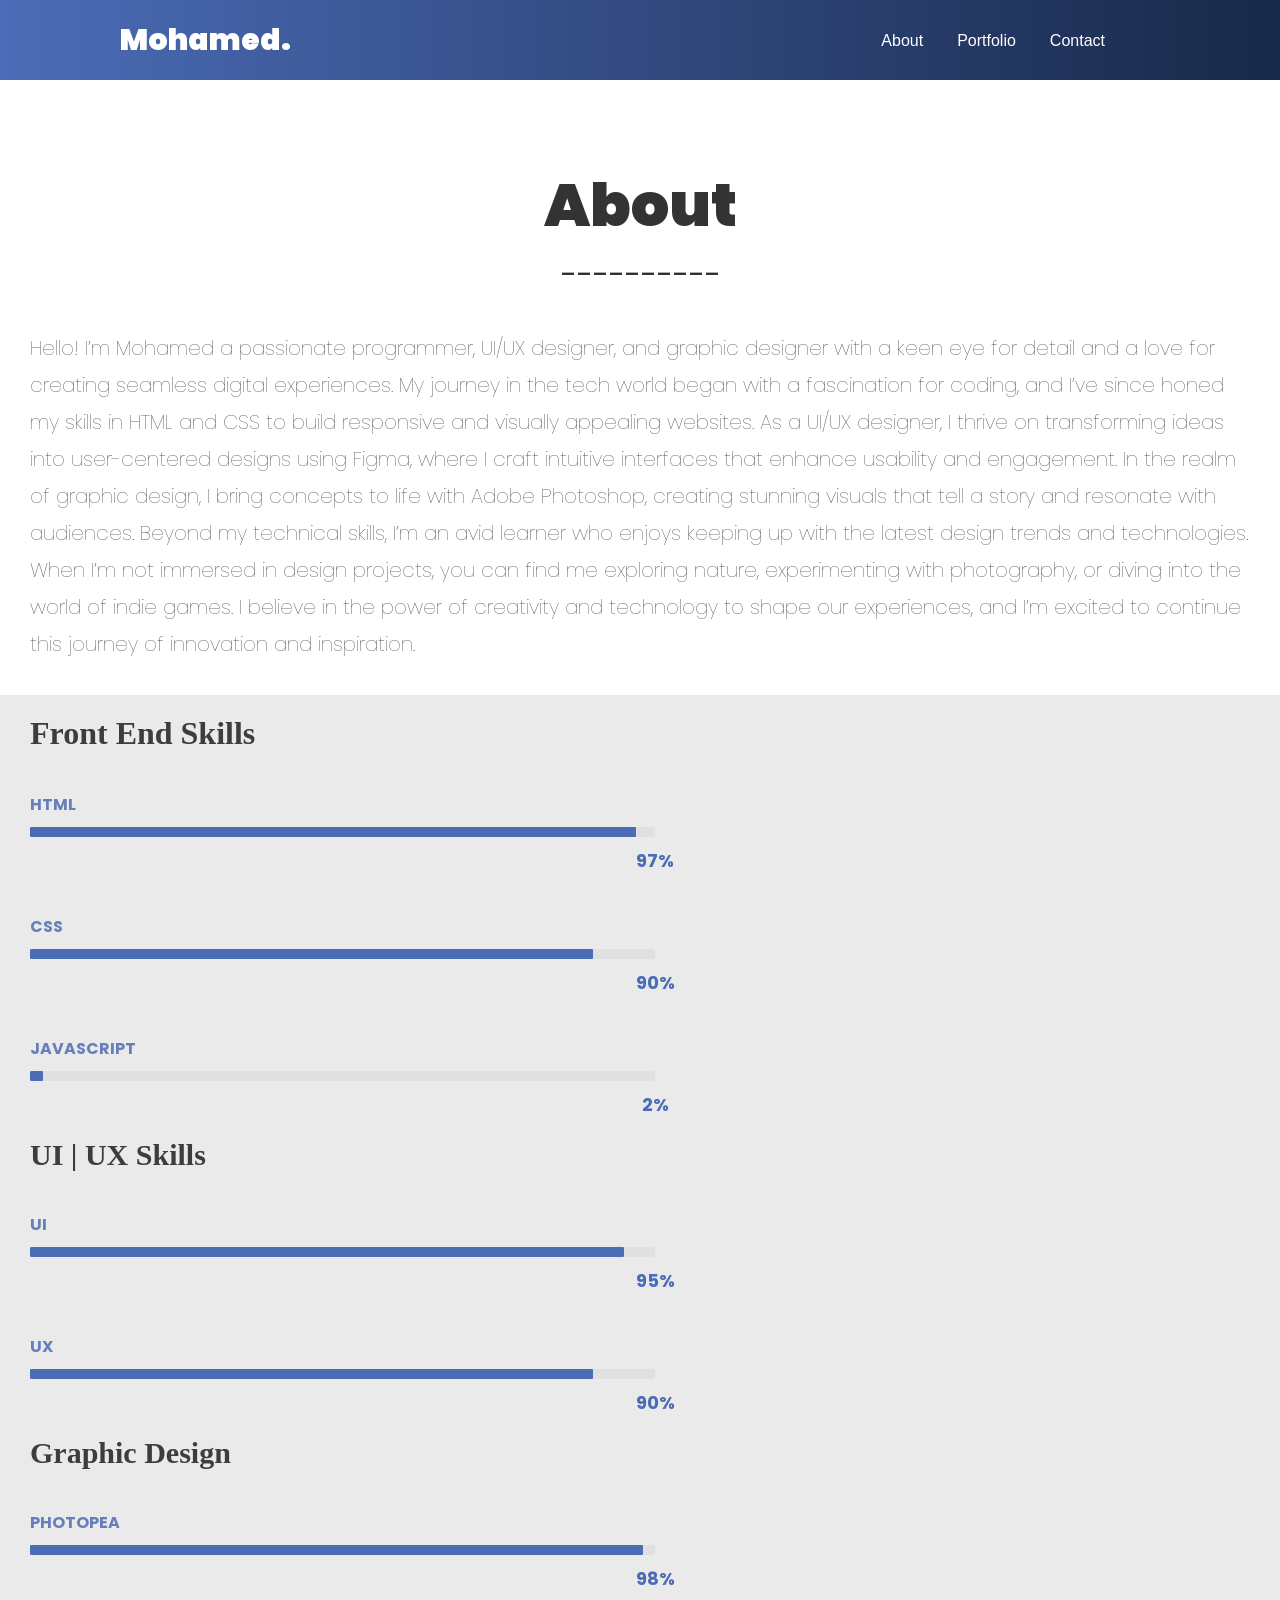
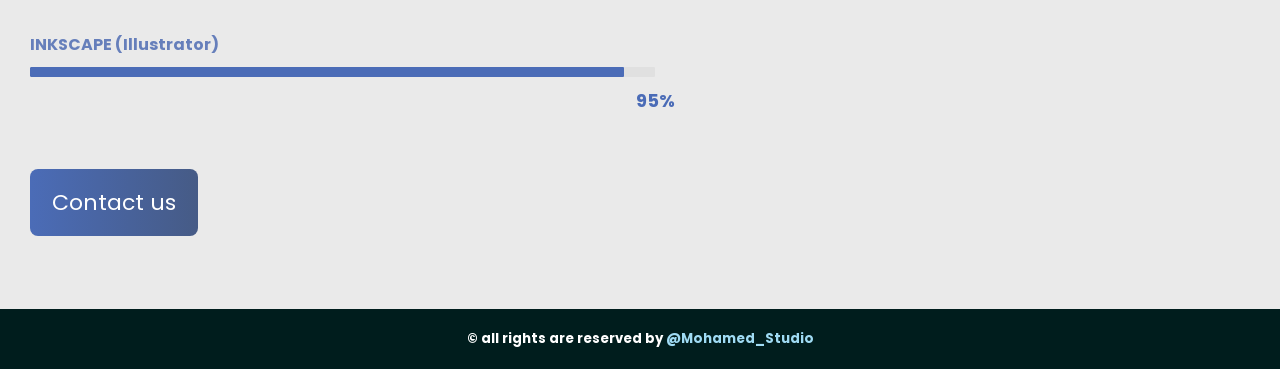
<file: index.html>
<!DOCTYPE html>
<html lang="en">
<head>
    <meta charset="UTF-8">
    <meta name="viewport" content="width=device-width, initial-scale=1.0">
    <title>Mohamed</title>
    <link rel="stylesheet" href="aboutindx.css">
    <link rel="stylesheet" href="https://cdnjs.cloudflare.com/ajax/libs/font-awesome/6.6.0/css/all.min.css">
    <link rel="website icon" type="png" href="./New Project (2) (1).png">
    <style>
        @import url('https://fonts.googleapis.com/css2?family=Bebas+Neue&family=Edu+VIC+WA+NT+Beginner:wght@400..700&family=Poppins:wght@400;700&family=Saira:ital,wght@0,100..900;1,100..900&family=Ubuntu:ital,wght@0,300;0,400;0,500;0,700;1,300;1,400;1,500;1,700&display=swap');
        </style>
</head>
<body>
    <header class="head">
  <nav>
  <a class="logo" href="index.html">Mohamed.</a>

  <!-- hamburger button -->
  <button class="menu-btn" aria-label="Toggle menu">&#9776;</button>

  <!-- your links -->
  <ul class="heada">
    <li><a href="./index.html">About</a></li>
    <li><a href="./portfolio.html">Portfolio</a></li>
    <li><a href="./contact.html">Contact</a></li>
  </ul>
</nav>

    </header>

    




    <div class="about-all">
        <div class="about-header">
            <p>About</p>
        </div>
        <div class="salit">__________</div>
        <div class="about-content">
            <p>Hello! I’m Mohamed a passionate programmer, UI/UX designer, and graphic designer with a keen eye for detail and a love for creating seamless digital experiences. My journey in the tech world began with a fascination for coding, and I’ve since honed my skills in<span class="html"> HTML</span> and<span class="css"> CSS</span> to build responsive and visually appealing websites. As a UI/UX designer, I thrive on transforming ideas into user-centered designs using Figma, where I craft intuitive interfaces that enhance usability and engagement. In the realm of graphic design, I bring concepts to life with Adobe Photoshop, creating stunning visuals that tell a story and resonate with audiences. Beyond my technical skills, I’m an avid learner who enjoys keeping up with the latest design trends and technologies. When I’m not immersed in design projects, you can find me exploring nature, experimenting with photography, or diving into the world of indie games. I believe in the power of creativity and technology to shape our experiences, and I’m excited to continue this journey of innovation and inspiration. <br></p>
        </div>
    </div>

    <div class="skills">
        <div class="Front-end">
            <h1>Front End Skills</h1>
        </div>
        <div class="headers-dev">
            <p>HTML</p>
            
            <div class="container">
                <div class="progress-bar">
                    <div class="progress" style="width: 97%;"></div>
                </div>
                <div class="counter">97%</div>
            </div>


            <p>CSS</p>

            <div class="container">
                <div class="progress-bar">
                    <div class="progress" style="width: 90%;"></div>
                </div>
                <div class="counter">90%</div>
            </div>


            <p>JAVASCRIPT</p>

            <div class="container">
                <div class="progress-bar">
                    <div class="progress" style="width: 2%;"></div>
                </div>
                <div class="counter">2%</div>
            </div>
        </div>

        <div class="UI-UXall">
            <div class="UI-UXheader">
                <h2>UI | UX Skills</h2>
            </div>
            
            <div class="figma">
                <p>UI</p>

                <div class="container">
                <div class="progress-bar">
                    <div class="progress" style="width: 95%;"></div>
                </div>
                <div class="counter">95%</div>
            </div>
                <p>UX</p>

                <div class="container">
                <div class="progress-bar">
                    <div class="progress" style="width: 90%;"></div>
                </div>
                <div class="counter">90%</div>
            </div>
            </div>
        </div>

        

        <div class="Photoshop">
            <div class="Photoshop-header">
                <h3>Graphic Design</h3>
            </div>

            <div>
                <p>PHOTOPEA</p>

                <div class="container">
                <div class="progress-bar">
                    <div class="progress" style="width: 98%;"></div>
                </div>
                <div class="counter">98%</div>
            </div>


                        <div>
                <p>INKSCAPE (Illustrator)</p>

                <div class="container">
                <div class="progress-bar">
                    <div class="progress" style="width: 95%;"></div>
                </div>
                <div class="counter">95%</div>
            </div>
            </div>
        </div>
    </div>


    <div class="contact-btn">
        <a href="contact.html">Contact us</a>
    </div>


        <!---------FOOTER--------->

    <footer>
        <h5>&copy; all rights are reserved by <a href="./index.html"><span>@Mohamed_Studio</span></a></h5>
    </footer>


<script>
  const menuBtn = document.querySelector('.menu-btn');
  const menu = document.querySelector('.heada');

  menuBtn.addEventListener('click', () => {
    menu.classList.toggle('show');
  });
</script>

</body>
</html>
</file>
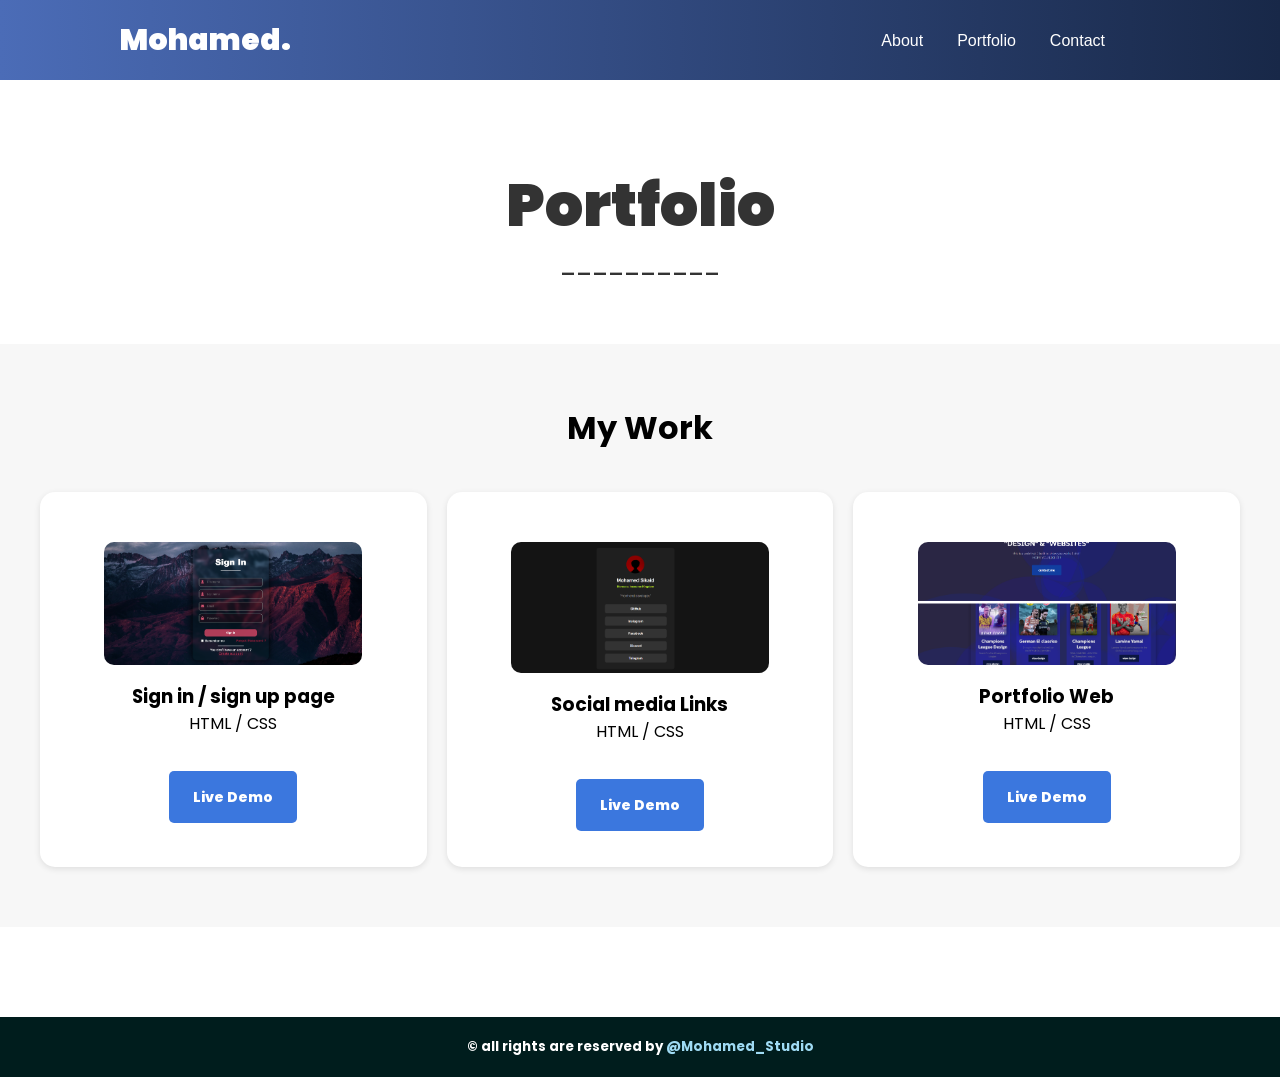
<file: portfolio.html>
<!DOCTYPE html>
<html lang="en">
<head>
    <meta charset="UTF-8">
    <meta name="viewport" content="width=device-width, initial-scale=1.0">
    <title>Mohamed</title>
    <link rel="stylesheet" href="portfolio.css">
    <link rel="stylesheet" href="https://cdnjs.cloudflare.com/ajax/libs/font-awesome/6.6.0/css/all.min.css">
    <link rel="website icon" type="png" href="./New Project (2) (1).png">
    <style>
        @import url('https://fonts.googleapis.com/css2?family=Bebas+Neue&family=Edu+VIC+WA+NT+Beginner:wght@400..700&family=Poppins:wght@400;700&family=Saira:ital,wght@0,100..900;1,100..900&family=Ubuntu:ital,wght@0,300;0,400;0,500;0,700;1,300;1,400;1,500;1,700&display=swap');
        </style>
</head>
<body>
    <header class="head">
  <nav>
  <a class="logo" href="index.html">Mohamed.</a>

  <!-- hamburger button -->
  <button class="menu-btn" aria-label="Toggle menu">&#9776;</button>

  <!-- your links -->
  <ul class="heada">
    <li><a href="./index.html">About</a></li>
    <li><a href="./portfolio.html">Portfolio</a></li>
    <li><a href="./contact.html">Contact</a></li>
  </ul>
</nav>
    </header>

    <div class="portfolio-all">

        <div class="portfolio">
            <p>Portfolio</p>

            <div class="salit">__________</div>
        </div>        

    </div>



      <section id="portfoliooo" class="portfoliooo">
    <h2>My Work</h2>
    <div class="portfolio-grid">
      <div class="card">
        <img src="./sign.png" alt="Project 1">
        <h3>Sign in / sign up page</h3>
        <p>HTML / CSS </p>
        <div class="buttons">
          <a href="https://x-codeer.github.io/sign-up-in-Form/" class="btn">Live Demo</a>
        </div>
      </div>
      <div class="card">
        <img src="./links.png" alt="Project 2">
        <h3>Social media Links</h3>
        <p>HTML / CSS</p>
        <div class="buttons">
          <a href="https://x-codeer.github.io/LinksSocial/" class="btn">Live Demo</a>
        </div>
      </div>
        <div class="card">
            <img src="./Portfolioweb.png" alt="Project 3">
            <h3>Portfolio Web</h3>
            <p>HTML / CSS</p>
            <div class="buttons">
            <a href="https://x-codeer.github.io/arbeiten/" class="btn">Live Demo</a>
            </div>
      <!-- More cards... -->
    </div>
  </section>


  <!-- Footer -->

    <footer>
        <h5>&copy; all rights are reserved by <a href="./index.html"><span>@Mohamed_Studio</span></a></h5>
    </footer>


  
<script>
  const menuBtn = document.querySelector('.menu-btn');
  const menu = document.querySelector('.heada');

  menuBtn.addEventListener('click', () => {
    menu.classList.toggle('show');
  });
</script>

</body>
</html>
</file>
<file: aboutindx.css>
*{
    margin:0%;
    text-decoration: none;
    list-style: none;
    box-sizing: border-box;
    font-family: 'Poppins', sans-serif;
}

body{
    background-color: #ffffff;
    overflow-x: hidden;
}
nav{
  display: flex;
  justify-content: space-between;
  align-items: center;
  padding: 20px 40px;
  background: linear-gradient(90deg,#4b6cb7,#182848);
  color: #fff;
  }
  nav ul{
    float: right;
    margin-right: 120px;
}
.logo{
    font-weight: 900;
    color: #ffffff;
    line-height: 40px;
    margin: 0 80px;
    font-size: 30px;
}
nav ul li{
    display: inline-block;
}
nav ul li a{
    color: #ffffff;
    font-family: sans-serif;
}
nav ul li a:hover{
  text-decoration: underline;
}

.aboutt{
  color: #ffffff;
  text-decoration: underline;
}


.hello{
    position: relative;
    color: #333;
    padding-top: 0px;
    font-size: 30px;
    font-family: 'poppins',sans-serif;
    padding-left: 150px;
}
.hello span{
  position: relative;
}
.hello span::before{
  content: "Mohamed.";
  color: #088585;
  animation: words 25s infinite;
}
.hello span::after{
  content: "";
  position: absolute;
  width: calc(100% + 8px);
  height: 100%;
  background-color: #082a2d;
  border: 0px solid #9dffff;
  right: -8px;
  animation: cursor .8s infinite, typing 25s steps(15) infinite;
}
@keyframes cursor{
  to{
    border-left: 1.4px solid #082a2d;
  }
}

@keyframes words{
  0%,20%{
    content: "Mohamed.";
    font-weight: 800;
  }
  21%,40%{
    content: "Sikaid.";
    font-weight: 800;
  }
  41%,60%{
    content: "Designer.";
    font-weight: 800;
  }
  61%,80%{
    content: "UI/UX designer.";
    font-weight: 800;
  }
  81%,100%{
    content: "Web developper.";
    font-weight: 800;
  }
}

@keyframes typing{
  10%,15%,30%,35%,50%,55%,70%,75%,90%,95%{
    width: 0;
  }
  5%,20%,25%,35%,40%,45%,60%,65%,80%,85%{
    width: calc(100% + 8px);
  } 
}

.about-header{
    font-size: 60px;
    font-weight: 900;
    text-align: center;
    padding-top: 80px;
    color: #333;
}

.about-content{
    font-family: sans-serif;
    font-weight: 100;
    color: #333;
    font-size: 20px;
    line-height: 37px;
    padding-top: 50px;
    padding-left: 30px;
    margin-right: 25px;
}

.skills h1{
  color:#ffffff;
  font-family: "Platypi", serif;
  padding-left: 30px;
  padding-top: 20px;
}

.UI-UXall h2{
  color:#ffffff;
  font-family: "Platypi", serif;
  font-size: 30px;
  padding-left: 30px;
  padding-top: 20px;
}

.icons-dev{
  color: #ffffff;
}

.Photoshop h3{
  color:#ffffff;
  font-family: "Platypi", serif;
  font-size: 30px;
  padding-left: 30px;
  padding-top: 20px;
}

              
.skills{
  background: #eaeaea;
}






.container {
  text-align: center;
  padding-top: 10px;
  padding-left: 30px;
}

.progress-bar {
  width: 50%;
  background-color: #e0e0e0;
  border-radius: 1px;
  overflow: hidden;
  height: 10px;
  margin-bottom: 10px;
}

.progress {
  padding-top: 10px;
  height: 10%;
  background-color: #4b6cb7;
  border-radius: 1px;
}

.counter {
  font-size: 18px;
  color: #4b6cb7;
  font-weight: bold;
}

.skills p{
  color: #4fb7ae;
  font-weight: 700;
  padding-left: 30px;
  padding-top: 40px;
}

.contact-btn a{
  color: #ffffff;
  background: linear-gradient(90deg,#4b6cb7,#465b86);
  font-size: 22px;
  padding: 18px 22px;
  border-radius: 8px;
}
.contact-btn{
  padding-left: 30px;
  padding-top: 40px;
}









  /* btn-2 */

/* From Uiverse.io by zjssun */ 


footer {
    background-color: #0c171a;
    color: white;
    padding: 20px;
    text-align: center;
    flex-wrap: wrap;
    margin-top: 90px;
  }

  #footer{
    padding-top: 40px;
  }
  
  .footer-container {
    position: relative;
    padding-bottom: 2.5rem;
    display: flex;
    justify-content: space-between;
    align-items: flex-start;
  }

  #footer{
    bottom: 0;
    width: 100%;
  }
  
  .footer-links {
    display: flex;
    justify-content: space-around;
    flex: 1;
  }
  
  .logo-footer a{
    font-size: 35px;
    color: #5a8c8c;
    font-family: 'Edu VIC WA NT Beginner';
    font-weight: 600;
  }
  
  .about p{
    color: #9b9b9b;
    line-height: 25px;
  }
  
  .footer-links h4 {
    margin-bottom: 10px;
    font-size: 30px;
  }
  
  .footer-links ul {
    list-style-type: none;
    padding: 0;
  }
  
  .footer-links li {
    margin: 5px 0;
  }
  
  .footer-links a {
    color: #9b9b9b;
    text-decoration: none;
  }
  
  .footer-links a:hover {
    color: #5a5a5a;
    text-decoration: underline;
  }
  

  h1{
    margin-top: 2rem;
  }

  .Front-end h1{
    color: #3d3d3d;
  }

  .headers-dev p{
    color: #667fbb;
  }

  .UI-UXheader h2{
    color: #3d3d3d;
  }

  .UI-UXheader p{
    color: #667fbb;
  }

  .figma p{
    color: #667fbb;
  }

  .Photoshop h3{
    color: #3d3d3d;
  }
  .Photoshop p{
    color: #667fbb;
  }

  
  .contact-btn{
    margin-top: 2rem;
  }
  
  .contact ul li p{
    color: #9b9b9b;
  }

  .salit{
    align-items: center;
    text-align: center;
    font-size: 20px;
    font-weight: 600;
    color: #333;
  }

  .all-rights p{
    color: #f7ffff;
    padding-top: 15px;
  }
  


  footer a span{
    color: #9fdbf4;
  }

  footer{
    background-color: #001d1d;
  }



















  /* ========== RESPONSIVE FIXES ========== */
@media (max-width: 1024px) {
  nav ul {
    margin-right: 40px;
  }
  .logo {
    margin: 0 40px;
    font-size: 24px;
  }
  .hello {
    padding-left: 80px;
    font-size: 26px;
  }
  .about-header {
    font-size: 48px;
  }
  .about-content {
    font-size: 18px;
    line-height: 32px;
  }
}

@media (max-width: 768px) {
  nav {
    position: relative;
    padding: 10px 20px;
  }

  .logo {
    margin: 0 20px;
    font-size: 24px;
  }

  .heada {
    display: none;
    flex-direction: column;
    background: linear-gradient(90deg,#4b6cb7,#182848);
    width: 100%;
    text-align: center;
    position: absolute;
    top: 60px;
    left: 0;
    padding: 10px 0;
  }

  .heada.show {
    display: flex;
  }

  .menu-btn {
    display: block;
  }

  .heada li {
    margin: 15px 0;
  }
  .logo {
    text-align: center;
    margin: 10px auto;
    font-size: 22px;
  }
  .hello {
    padding-left: 20px;
    font-size: 22px;
  }
  .about-header {
    font-size: 40px;
    padding-top: 60px;
  }
  .about-content {
    font-size: 16px;
    line-height: 28px;
    padding: 20px;
  }
  .skills h1,
  .UI-UXall h2,
  .Photoshop h3 {
    font-size: 24px;
    padding-left: 20px;
  }
  .progress-bar {
    width: 80%;
  }
  .contact-btn a {
    font-size: 20px;
    padding: 15px;
  }
  .footer-container {
    flex-direction: column;
    text-align: center;
    gap: 20px;
  }
  .footer-links {
    flex-direction: column;
    gap: 15px;
  }
}

@media (max-width: 480px) {
  .hello {
    font-size: 18px;
    padding-left: 10px;
  }
  .about-header {
    font-size: 32px;
    padding-top: 50px;
  }
  .about-content {
    font-size: 14px;
    line-height: 24px;
    padding: 15px;
  }
  .skills h1,
  .UI-UXall h2,
  .Photoshop h3 {
    font-size: 20px;
  }
  .progress-bar {
    width: 90%;
  }
  .contact-btn a {
    font-size: 18px;
    padding: 12px;
  }
  .logo-footer a {
    font-size: 28px;
  }
  .footer-links h4 {
    font-size: 22px;
  }
  .salit {
    font-size: 16px;
  }
}

@media screen and (max-width: 768px) {
  .about-content p{
    font-size: 15px;
  }
  .counter{
    font-size: 14px;
  }
  .progress-bar {
    width: 57%;
    background-color: #e0e0e0;
    border-radius: 2px;
    overflow: hidden;
    height: 6px;
    margin-bottom: 10px;
}
  .Front-end h1{
    font-size: 25px;
  }

  .UI-UXheader h2{
    font-size: 25px;
  }

  .Photoshop h3{
    font-size: 25px;
  }

}
















/* زر القائمة */
.menu-btn {
  display: none;
  font-size: 26px;
  color: #b8c1c1;
  background: none;
  border: none;
  cursor: pointer;
  margin-left: auto; /* الزر على اليمين */
  line-height: 60px;
  z-index: 1001;
}

/* القائمة */
.heada {
  list-style: none;
  float: right; /* يحافظ على شكل الـ nav الأصلي */
}

.heada li {
  display: inline-block;
  margin: 0 15px;
}

/* ===== موبايل ===== */
@media (max-width: 768px) {
  nav {
    position: relative;
  }

  .menu-btn {
    display: block; /* يظهر زر القائمة */
  }

  .heada {
    display: none; /* مخفي افتراضي */
    flex-direction: column;
    background-color: #082a2d;
    width: 100%;
    text-align: center;
    position: absolute;
    top: 60px;
    left: 0;
    padding: 10px 0;
    z-index: 999; /* فوق كل العناصر */
  }

  .heada.show {
    display: flex; /* يظهر عند الضغط */
  }

  .heada li {
    display: block;
    margin: 15px 0;
  }
}



.menu-btn {
  display: none;
  font-size: 28px;
  color: #ffffff;
  background: none;
  border: none;
  cursor: pointer;
  margin-left: auto;
}

/* mobile styles */
@media (max-width: 768px) {
  .menu-btn {
    display: block;
  }
  nav ul.heada {
    display: none;
    flex-direction: column;
    align-items: center;
    width: 100%;
    margin: 0;
    padding: 10px 0;
    background: linear-gradient(90deg,#4b6cb7,#182848);
    animation: slideDown 0.3s ease;
  }
  nav ul.heada.show {
    display: flex;
  }
  nav ul.heada li {
    margin: 10px 0;
  }
}

/* simple slide animation */
@keyframes slideDown {
  0% {opacity: 0; transform: translateY(-10px);}
  100% {opacity: 1; transform: translateY(0);}
}
</file>
<file: portfolio.css>
*{
    margin:0%;
    text-decoration: none;
    list-style: none;
    box-sizing: border-box;
    font-family: 'Poppins', sans-serif;
}

body{
    background-color: #ffffff;
    overflow-x: hidden;
}
nav{
  display: flex;
  justify-content: space-between;
  align-items: center;
  padding: 20px 40px;
  background: linear-gradient(90deg,#4b6cb7,#182848);
  color: #fff;
  }
nav ul{
    float: right;
    gap: 30px;
    margin-right: 120px;
}
.logo{
    font-weight: 900;
    color: #ffffff;
    line-height: 40px;
    margin: 0 80px;
    font-size: 30px;
}
nav ul li{
    display: inline-block;
    margin: 0 15px;
}
nav ul li a{
    color: #ffffff;
    font-family: sans-serif;
}
nav ul li a:hover{
  text-decoration: underline;
}

/* النصوص الرئيسية */
.hello{
  position: relative;
  color: #333;
  padding-top: 0px;
  font-size: 30px;
  font-family: 'poppins',sans-serif;
  padding-left: 150px;
}

.hello span::before{
  content: "Mohamed.";
  color: #088585;
}

.portfolioo {
  text-decoration: underline;
}

.portfolio-all {
  display: flex;
  text-align: center;
  justify-content: center;
}

.salit {
  font-size: 20px;
  font-weight: 600;
  text-align: center;
  color: #333;
  padding-bottom: 4rem;
}

.portfoliooo {
  padding: 60px 40px;
  background: #f7f7f7;
}
.portfoliooo h2 {
  text-align: center;
  margin-bottom: 40px;
  font-size: 32px;
}
.portfolio-grid {
  display: grid;
  grid-template-columns: repeat(auto-fit,minmax(250px,1fr));
  gap: 20px;
}
.card {
  background: #fff;
  padding: 50px;
  border-radius: 15px;
  box-shadow: 0 2px 6px rgba(0,0,0,0.1);
  text-align: center;
}
.card img {
  width: 90%;
  border-radius: 10px;
  margin-bottom: 10px;
}
.card .buttons {
    margin-top: 3rem;
    border-radius: 5px;
}
.card .btn {
    margin-top: 3rem;
  font-size: 14px;
}

.portfolio p{
  font-size: 60px;
  font-weight: 900;
  text-align: center;
  padding-top: 80px;
  color: #333;
}

.btn{
  color: #fff;
  margin-top: 3rem;
  border-radius: 5px;
}
.btn:hover{
  color: #fff;
  margin-top: 3rem;
  transition: 2s ease;
  background: linear-gradient(90deg,#4b6cb7,#182848);
}

.buttons a{
  color: #fff;
  margin-top: 3rem;
  font-size: 18px;
  font-weight: 800;
  background: #3b77de;
  padding: 1rem 1.5rem;
  width: max-content;
  justify-content: center;
  align-items: center;
}

.buttons a:hover{
  color: #fff;
  margin-top: 3rem;
  transition: 2s ease;
  background: linear-gradient(90deg,#4b6cb7,#182848);
}

a.webb{
  color: #4b6cb7;
  font-weight: 600;
}

p.yousee{
  font-size: 20px;
}

/* النصوص العادية */
.about p{
  color: #333;
  line-height: 25px;
}

.port-start{
  font-family: sans-serif;
  font-weight: 100;
  color: #333;
  font-size: 20px;
  line-height: 37px;
  padding-top: 50px;
  padding-left: 30px;
  margin-right: 25px;
}

.or {
  color: #4b6cb7;
  font-weight: 400;
  font-size: 21px;
}

/* FOOTER */
footer {
    background-color: #0c171a;
    color: white;
    padding: 20px;
    text-align: center;
    flex-wrap: wrap;
    margin-top: 90px;
  }

  #footer{
    padding-top: 40px;
  }
  
  .footer-container {
    position: relative;
    padding-bottom: 2.5rem;
    display: flex;
    justify-content: space-between;
    align-items: flex-start;
  }

  #footer{
    bottom: 0;
    width: 100%;
  }
  
  .footer-links {
    display: flex;
    justify-content: space-around;
    flex: 1;
  }
  
  .logo-footer a{
    font-size: 35px;
    color: #5a8c8c;
    font-family: 'Edu VIC WA NT Beginner';
    font-weight: 600;
  }
  
  .about p{
    color: #9b9b9b;
    line-height: 25px;
  }
  
  .footer-links h4 {
    margin-bottom: 10px;
    font-size: 30px;
  }
  
  .footer-links ul {
    list-style-type: none;
    padding: 0;
  }
  
  .footer-links li {
    margin: 5px 0;
  }
  
  .footer-links a {
    color: #9b9b9b;
    text-decoration: none;
  }
  
  .footer-links a:hover {
    color: #5a5a5a;
    text-decoration: underline;
  }
  .all-rights p{
    color: #f7ffff;
    padding-top: 15px;
  }

  footer a span{
    color: #9fdbf4;
  }

  footer{
    background-color: #001d1d;
  }




















  /* === Responsive === */
@media (max-width: 992px) {
  nav ul {
    margin-right: 40px;
    gap: 15px;
  }
  .logo {
    margin: 0 30px;
    font-size: 24px;
  }
  .hello {
    padding-left: 40px;
    font-size: 24px;
  }
}

@media (max-width: 768px) {
  nav {
    flex-wrap: wrap;
    padding: 10px 20px;
  }
  nav ul {
    flex-direction: column;
    align-items: center;
    width: 100%;
    display: none;
    margin-right: 0;
    background: linear-gradient(90deg,#4b6cb7,#182848);
  }
  nav ul.show {
    display: flex;
  }
  nav ul li {
    margin: 10px 0;
  }
  .hello {
    padding-left: 20px;
    font-size: 20px;
  }
  .portfolio p {
    font-size: 40px;
  }
}

@media (max-width: 480px) {
  .logo {
    font-size: 20px;
  }
  .portfoliooo h2 {
    font-size: 24px;
  }
  .salit, .port-start {
    font-size: 16px;
  }
  .buttons a {
    font-size: 14px;
    padding: 0.5rem 1rem;
  }
}



.menu-btn {
  display: none;
  font-size: 28px;
  color: #ffffff;
  background: none;
  border: none;
  cursor: pointer;
  margin-left: auto;
}

/* mobile styles */
@media (max-width: 768px) {
  .menu-btn {
    display: block;
  }
  nav ul.heada {
    display: none;
    flex-direction: column;
    align-items: center;
    width: 100%;
    margin: 0;
    padding: 10px 0;
    background: linear-gradient(90deg,#4b6cb7,#182848);
    animation: slideDown 0.3s ease;
  }
  nav ul.heada.show {
    display: flex;
  }
  nav ul.heada li {
    margin: 10px 0;
  }
}

/* simple slide animation */
@keyframes slideDown {
  0% {opacity: 0; transform: translateY(-10px);}
  100% {opacity: 1; transform: translateY(0);}
}
</file>
